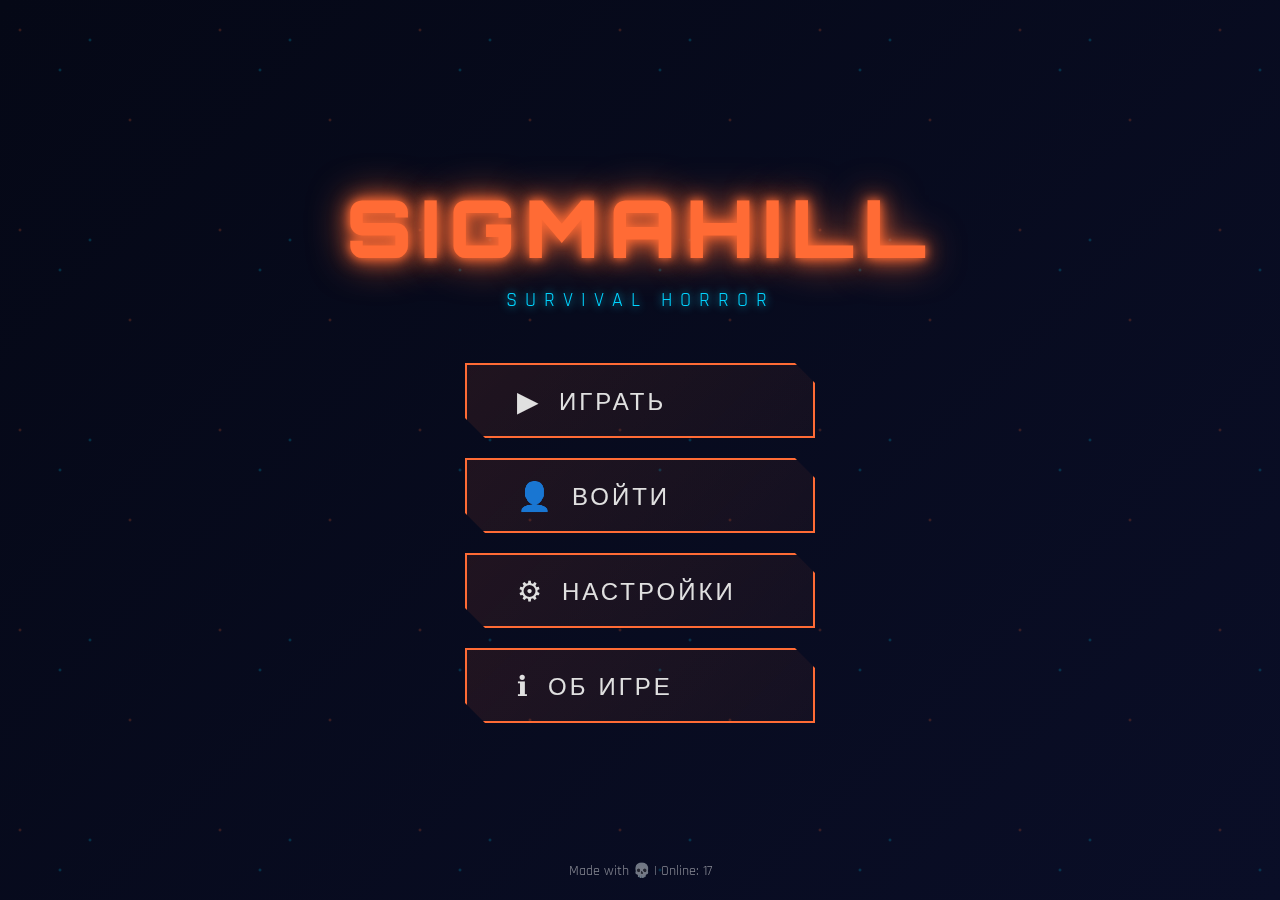
<file: index.html>
<!DOCTYPE html>
<html lang="ru">
<head>
    <meta charset="UTF-8">
    <meta name="viewport" content="width=device-width, initial-scale=1.0">
    <title>SIGMAHILL - Survival Game</title>
    <link rel="stylesheet" href="style.css">
    <link rel="preconnect" href="https://fonts.googleapis.com">
    <link href="https://fonts.googleapis.com/css2?family=Orbitron:wght@400;700;900&family=Rajdhani:wght@300;500;700&display=swap" rel="stylesheet">
</head>
<body>
    <!-- Фоновые частицы -->
    <div class="particles"></div>

    <!-- Главный контейнер -->
    <div class="main-container">

        <!-- Логотип игры -->
        <div class="logo">
            <h1 class="glitch" data-text="SKYHILL">SIGMAHILL</h1>
            <p class="subtitle">SURVIVAL HORROR</p>
        </div>

        <!-- Главное меню -->
        <div class="menu" id="mainMenu">
            <button class="menu-btn" id="playBtn">
                <span class="btn-icon">▶</span>
                <span class="btn-text">ИГРАТЬ</span>
            </button>

            <button class="menu-btn" id="loginBtn">
                <span class="btn-icon">👤</span>
                <span class="btn-text">ВОЙТИ</span>
            </button>

            <button class="menu-btn" id="settingsBtn">
                <span class="btn-icon">⚙</span>
                <span class="btn-text">НАСТРОЙКИ</span>
            </button>

            <button class="menu-btn" id="aboutBtn">
                <span class="btn-icon">ℹ</span>
                <span class="btn-text">ОБ ИГРЕ</span>
            </button>
        </div>

        <!-- Окно авторизации -->
        <div class="modal" id="loginModal">
            <div class="modal-content">
                <span class="close" id="closeLogin">&times;</span>
                <h2>АВТОРИЗАЦИЯ</h2>
                <form id="loginForm">
                    <div class="input-group">
                        <label>Логин</label>
                        <input type="text" id="username" placeholder="Введите логин" required>
                    </div>
                    <div class="input-group">
                        <label>Пароль</label>
                        <input type="password" id="password" placeholder="Введите пароль" required>
                    </div>
                    <button type="submit" class="submit-btn">ВОЙТИ</button>
                    <p class="register-link">Нет аккаунта? <a href="#" id="registerLink">Регистрация</a></p>
                </form>
                <div class="auth-status">
                    <p>🔧 Система авторизации в разработке</p>
                </div>
            </div>
        </div>

        <!-- Окно настроек -->
        <div class="modal" id="settingsModal">
            <div class="modal-content">
                <span class="close" id="closeSettings">&times;</span>
                <h2>НАСТРОЙКИ</h2>

                <div class="settings-group">
                    <h3>🔊 ЗВУК</h3>

                    <div class="setting-item">
                        <label>Музыка</label>
                        <div class="toggle-switch">
                            <input type="checkbox" id="musicToggle" checked>
                            <label for="musicToggle" class="slider"></label>
                        </div>
                        <input type="range" id="musicVolume" min="0" max="100" value="70" class="volume-slider">
                        <span id="musicValue" class="volume-value">70%</span>
                    </div>

                    <div class="setting-item">
                        <label>Звуковые эффекты</label>
                        <div class="toggle-switch">
                            <input type="checkbox" id="sfxToggle" checked>
                            <label for="sfxToggle" class="slider"></label>
                        </div>
                        <input type="range" id="sfxVolume" min="0" max="100" value="80" class="volume-slider">
                        <span id="sfxValue" class="volume-value">80%</span>
                    </div>
                </div>

                <div class="settings-group">
                    <h3>🎮 ГРАФИКА</h3>

                    <div class="setting-item">
                        <label>Качество</label>
                        <select id="quality" class="quality-select">
                            <option value="low">Низкое</option>
                            <option value="medium" selected>Среднее</option>
                            <option value="high">Высокое</option>
                        </select>
                    </div>

                    <div class="setting-item">
                        <label>Частицы</label>
                        <div class="toggle-switch">
                            <input type="checkbox" id="particlesToggle" checked>
                            <label for="particlesToggle" class="slider"></label>
                        </div>
                    </div>
                </div>

                <button class="submit-btn" id="saveSettings">СОХРАНИТЬ</button>
            </div>
        </div>

        <!-- Окно "Об игре" -->
        <div class="modal" id="aboutModal">
            <div class="modal-content">
                <span class="close" id="closeAbout">&times;</span>
                <h2>ОБ ИГРЕ</h2>
                <div class="about-content">
                    <p>🏢 <strong>SIGMAHILL</strong> - браузерная roguelike игра на выживание</p>
                    <p>📖 Вы оказались в заброшенном отеле после апокалипсиса. Спускайтесь с этажа на этаж, сражайтесь с мутантами, собирайте ресурсы и выживайте.</p>
                    <hr>
                    <p><strong>Особенности:</strong></p>
                    <ul>
                        <li>🎲 Процедурная генерация уровней</li>
                        <li>⚔️ Тактические пошаговые бои</li>
                        <li>🔧 Система крафта</li>
                        <li>💪 Прокачка персонажа</li>
                        <li>🎯 Permadeath режим</li>
                    </ul>
                    <hr>
                    <p class="version">Версия: 0.0.1 Pre-Alpha | 2025</p>
                </div>
            </div>
        </div>

        <!-- Индикатор загрузки -->
        <div class="loading" id="loading" style="display: none;">
            <div class="spinner"></div>
            <p>ЗАГРУЗКА...</p>
        </div>

    </div>

    <!-- Футер -->
    <footer class="footer">
        <p>Made with 💀 | <span id="playerCount">Online: --</span></p>
    </footer>

    <script src="scripts/menu.js"></script>
</body>
</html>
</file>
<file: style.css>
* {
    margin: 0;
    padding: 0;
    box-sizing: border-box;
}

:root {
    --primary-color: #ff6b35;
    --secondary-color: #00d4ff;
    --bg-dark: #0a0e27;
    --bg-darker: #050816;
    --text-color: #e0e0e0;
    --danger-color: #ff3838;
    --success-color: #00ff88;
}

body {
    font-family: 'Rajdhani', sans-serif;
    background: linear-gradient(135deg, var(--bg-darker) 0%, var(--bg-dark) 100%);
    color: var(--text-color);
    min-height: 100vh;
    overflow-x: hidden;
    position: relative;
}

/* Анимированные частицы на фоне */
.particles {
    position: fixed;
    top: 0;
    left: 0;
    width: 100%;
    height: 100%;
    overflow: hidden;
    z-index: 1;
    background:
        radial-gradient(2px 2px at 20px 30px, rgba(255, 107, 53, 0.3), transparent),
        radial-gradient(2px 2px at 60px 70px, rgba(0, 212, 255, 0.3), transparent),
        radial-gradient(2px 2px at 130px 120px, rgba(255, 107, 53, 0.3), transparent),
        radial-gradient(2px 2px at 90px 40px, rgba(0, 212, 255, 0.3), transparent);
    background-size: 200px 200px;
    animation: particlesFloat 20s linear infinite;
}

@keyframes particlesFloat {
    0% { transform: translateY(0); }
    100% { transform: translateY(-200px); }
}

/* Главный контейнер */
.main-container {
    position: relative;
    z-index: 10;
    display: flex;
    flex-direction: column;
    align-items: center;
    justify-content: center;
    min-height: 100vh;
    padding: 20px;
}

/* Логотип с эффектом глитча */
.logo {
    text-align: center;
    margin-bottom: 50px;
    animation: fadeInDown 1s ease-out;
}

.logo h1 {
    font-family: 'Orbitron', sans-serif;
    font-size: 80px;
    font-weight: 900;
    color: var(--primary-color);
    text-shadow:
        0 0 10px var(--primary-color),
        0 0 20px var(--primary-color),
        0 0 40px var(--primary-color);
    letter-spacing: 10px;
    margin-bottom: 10px;
}

.glitch {
    position: relative;
}

.glitch:hover {
    animation: glitch 0.3s infinite;
}

@keyframes glitch {
    0% { transform: translate(0); }
    20% { transform: translate(-2px, 2px); }
    40% { transform: translate(-2px, -2px); }
    60% { transform: translate(2px, 2px); }
    80% { transform: translate(2px, -2px); }
    100% { transform: translate(0); }
}

.subtitle {
    font-size: 20px;
    letter-spacing: 8px;
    color: var(--secondary-color);
    text-shadow: 0 0 10px var(--secondary-color);
}

/* Меню */
.menu {
    display: flex;
    flex-direction: column;
    gap: 20px;
    animation: fadeInUp 1s ease-out 0.3s both;
}

.menu-btn {
    position: relative;
    background: linear-gradient(135deg, rgba(255, 107, 53, 0.1) 0%, rgba(255, 107, 53, 0.05) 100%);
    border: 2px solid var(--primary-color);
    color: var(--text-color);
    padding: 18px 50px;
    font-size: 24px;
    font-family: 'Orbitron', sans-serif;
    cursor: pointer;
    transition: all 0.3s ease;
    overflow: hidden;
    min-width: 350px;
    display: flex;
    align-items: center;
    justify-content: flex-start;
    gap: 20px;
    clip-path: polygon(0 0, calc(100% - 20px) 0, 100% 20px, 100% 100%, 20px 100%, 0 calc(100% - 20px));
}

.menu-btn::before {
    content: '';
    position: absolute;
    top: 0;
    left: -100%;
    width: 100%;
    height: 100%;
    background: linear-gradient(90deg, transparent, rgba(255, 107, 53, 0.3), transparent);
    transition: left 0.5s;
}

.menu-btn:hover::before {
    left: 100%;
}

.menu-btn:hover {
    background: var(--primary-color);
    box-shadow:
        0 0 20px var(--primary-color),
        inset 0 0 20px rgba(255, 107, 53, 0.5);
    transform: translateX(10px);
}

.btn-icon {
    font-size: 28px;
}

.btn-text {
    letter-spacing: 3px;
}

/* Модальные окна */
.modal {
    display: none;
    position: fixed;
    z-index: 1000;
    left: 0;
    top: 0;
    width: 100%;
    height: 100%;
    background-color: rgba(0, 0, 0, 0.8);
    backdrop-filter: blur(10px);
    animation: fadeIn 0.3s;
}

.modal-content {
    position: relative;
    background: linear-gradient(135deg, rgba(10, 14, 39, 0.95) 0%, rgba(5, 8, 22, 0.95) 100%);
    border: 2px solid var(--secondary-color);
    margin: 5% auto;
    padding: 40px;
    width: 90%;
    max-width: 500px;
    border-radius: 10px;
    box-shadow: 0 0 50px rgba(0, 212, 255, 0.3);
    animation: slideDown 0.3s;
}

.modal-content h2 {
    font-family: 'Orbitron', sans-serif;
    color: var(--secondary-color);
    text-align: center;
    margin-bottom: 30px;
    font-size: 32px;
    letter-spacing: 3px;
    text-shadow: 0 0 10px var(--secondary-color);
}

.close {
    position: absolute;
    right: 20px;
    top: 20px;
    color: var(--text-color);
    font-size: 35px;
    font-weight: bold;
    cursor: pointer;
    transition: all 0.3s;
}

.close:hover {
    color: var(--danger-color);
    transform: rotate(90deg);
}

/* Форма авторизации */
.input-group {
    margin-bottom: 20px;
}

.input-group label {
    display: block;
    margin-bottom: 8px;
    color: var(--secondary-color);
    font-size: 16px;
    letter-spacing: 2px;
}

.input-group input {
    width: 100%;
    padding: 12px;
    background: rgba(0, 212, 255, 0.05);
    border: 2px solid var(--secondary-color);
    color: var(--text-color);
    font-size: 16px;
    font-family: 'Rajdhani', sans-serif;
    transition: all 0.3s;
}

.input-group input:focus {
    outline: none;
    box-shadow: 0 0 15px rgba(0, 212, 255, 0.5);
    background: rgba(0, 212, 255, 0.1);
}

.submit-btn {
    width: 100%;
    padding: 15px;
    background: linear-gradient(135deg, var(--secondary-color), #0099cc);
    border: none;
    color: var(--bg-darker);
    font-size: 20px;
    font-weight: bold;
    font-family: 'Orbitron', sans-serif;
    cursor: pointer;
    transition: all 0.3s;
    letter-spacing: 3px;
    margin-top: 20px;
}

.submit-btn:hover {
    transform: translateY(-2px);
    box-shadow: 0 5px 20px rgba(0, 212, 255, 0.5);
}

.register-link {
    text-align: center;
    margin-top: 20px;
    color: var(--text-color);
}

.register-link a {
    color: var(--secondary-color);
    text-decoration: none;
    font-weight: bold;
}

.register-link a:hover {
    text-decoration: underline;
}

.auth-status {
    margin-top: 20px;
    padding: 15px;
    background: rgba(255, 107, 53, 0.1);
    border: 1px solid var(--primary-color);
    border-radius: 5px;
    text-align: center;
}

/* Настройки */
.settings-group {
    margin-bottom: 30px;
    padding: 20px;
    background: rgba(0, 212, 255, 0.05);
    border-left: 3px solid var(--secondary-color);
}

.settings-group h3 {
    color: var(--secondary-color);
    margin-bottom: 20px;
    font-size: 20px;
    letter-spacing: 2px;
}

.setting-item {
    display: flex;
    align-items: center;
    gap: 15px;
    margin-bottom: 15px;
    flex-wrap: wrap;
}

.setting-item label {
    flex: 0 0 150px;
    color: var(--text-color);
    font-size: 16px;
}

/* Toggle Switch */
.toggle-switch {
    position: relative;
    width: 60px;
    height: 30px;
}

.toggle-switch input {
    opacity: 0;
    width: 0;
    height: 0;
}

.toggle-switch .slider {
    position: absolute;
    cursor: pointer;
    top: 0;
    left: 0;
    right: 0;
    bottom: 0;
    background-color: rgba(255, 255, 255, 0.1);
    transition: 0.4s;
    border-radius: 30px;
    border: 2px solid var(--text-color);
}

.toggle-switch .slider:before {
    position: absolute;
    content: "";
    height: 20px;
    width: 20px;
    left: 3px;
    bottom: 3px;
    background-color: var(--text-color);
    transition: 0.4s;
    border-radius: 50%;
}

.toggle-switch input:checked + .slider {
    background-color: var(--success-color);
    border-color: var(--success-color);
}

.toggle-switch input:checked + .slider:before {
    transform: translateX(30px);
    background-color: white;
}

/* Volume Slider */
.volume-slider {
    flex: 1;
    -webkit-appearance: none;
    height: 8px;
    background: rgba(0, 212, 255, 0.2);
    border-radius: 5px;
    outline: none;
}

.volume-slider::-webkit-slider-thumb {
    -webkit-appearance: none;
    appearance: none;
    width: 20px;
    height: 20px;
    background: var(--secondary-color);
    cursor: pointer;
    border-radius: 50%;
    box-shadow: 0 0 10px var(--secondary-color);
}

.volume-slider::-moz-range-thumb {
    width: 20px;
    height: 20px;
    background: var(--secondary-color);
    cursor: pointer;
    border-radius: 50%;
    box-shadow: 0 0 10px var(--secondary-color);
}

.volume-value {
    flex: 0 0 50px;
    color: var(--secondary-color);
    font-weight: bold;
    text-align: right;
}

/* Quality Select */
.quality-select {
    flex: 1;
    padding: 10px;
    background: rgba(0, 212, 255, 0.1);
    border: 2px solid var(--secondary-color);
    color: var(--text-color);
    font-family: 'Rajdhani', sans-serif;
    font-size: 16px;
    cursor: pointer;
}

.quality-select:focus {
    outline: none;
    box-shadow: 0 0 10px rgba(0, 212, 255, 0.5);
}

/* Об игре */
.about-content {
    color: var(--text-color);
    line-height: 1.8;
}

.about-content p {
    margin-bottom: 15px;
}

.about-content hr {
    border: none;
    border-top: 1px solid rgba(0, 212, 255, 0.3);
    margin: 20px 0;
}

.about-content ul {
    list-style: none;
    padding-left: 20px;
}

.about-content ul li {
    margin-bottom: 10px;
    position: relative;
}

.about-content ul li::before {
    content: '▸';
    color: var(--primary-color);
    font-weight: bold;
    position: absolute;
    left: -20px;
}

.version {
    text-align: center;
    color: var(--secondary-color);
    font-size: 14px;
    margin-top: 20px;
}

/* Загрузка */
.loading {
    text-align: center;
}

.spinner {
    border: 4px solid rgba(0, 212, 255, 0.1);
    border-top: 4px solid var(--secondary-color);
    border-radius: 50%;
    width: 60px;
    height: 60px;
    animation: spin 1s linear infinite;
    margin: 0 auto 20px;
}

@keyframes spin {
    0% { transform: rotate(0deg); }
    100% { transform: rotate(360deg); }
}

/* Футер */
.footer {
    position: fixed;
    bottom: 20px;
    width: 100%;
    text-align: center;
    color: rgba(255, 255, 255, 0.5);
    font-size: 14px;
    z-index: 100;
}

/* Анимации */
@keyframes fadeIn {
    from { opacity: 0; }
    to { opacity: 1; }
}

@keyframes fadeInDown {
    from {
        opacity: 0;
        transform: translateY(-50px);
    }
    to {
        opacity: 1;
        transform: translateY(0);
    }
}

@keyframes fadeInUp {
    from {
        opacity: 0;
        transform: translateY(50px);
    }
    to {
        opacity: 1;
        transform: translateY(0);
    }
}

@keyframes slideDown {
    from {
        opacity: 0;
        transform: translateY(-100px);
    }
    to {
        opacity: 1;
        transform: translateY(0);
    }
}

/* Адаптив */
@media (max-width: 768px) {
    .logo h1 {
        font-size: 50px;
        letter-spacing: 5px;
    }

    .subtitle {
        font-size: 16px;
        letter-spacing: 4px;
    }

    .menu-btn {
        min-width: 280px;
        font-size: 20px;
        padding: 15px 30px;
    }

    .modal-content {
        width: 95%;
        padding: 30px 20px;
    }

    .setting-item {
        flex-direction: column;
        align-items: flex-start;
    }

    .setting-item label {
        flex: 1 1 100%;
    }
}
</file>
